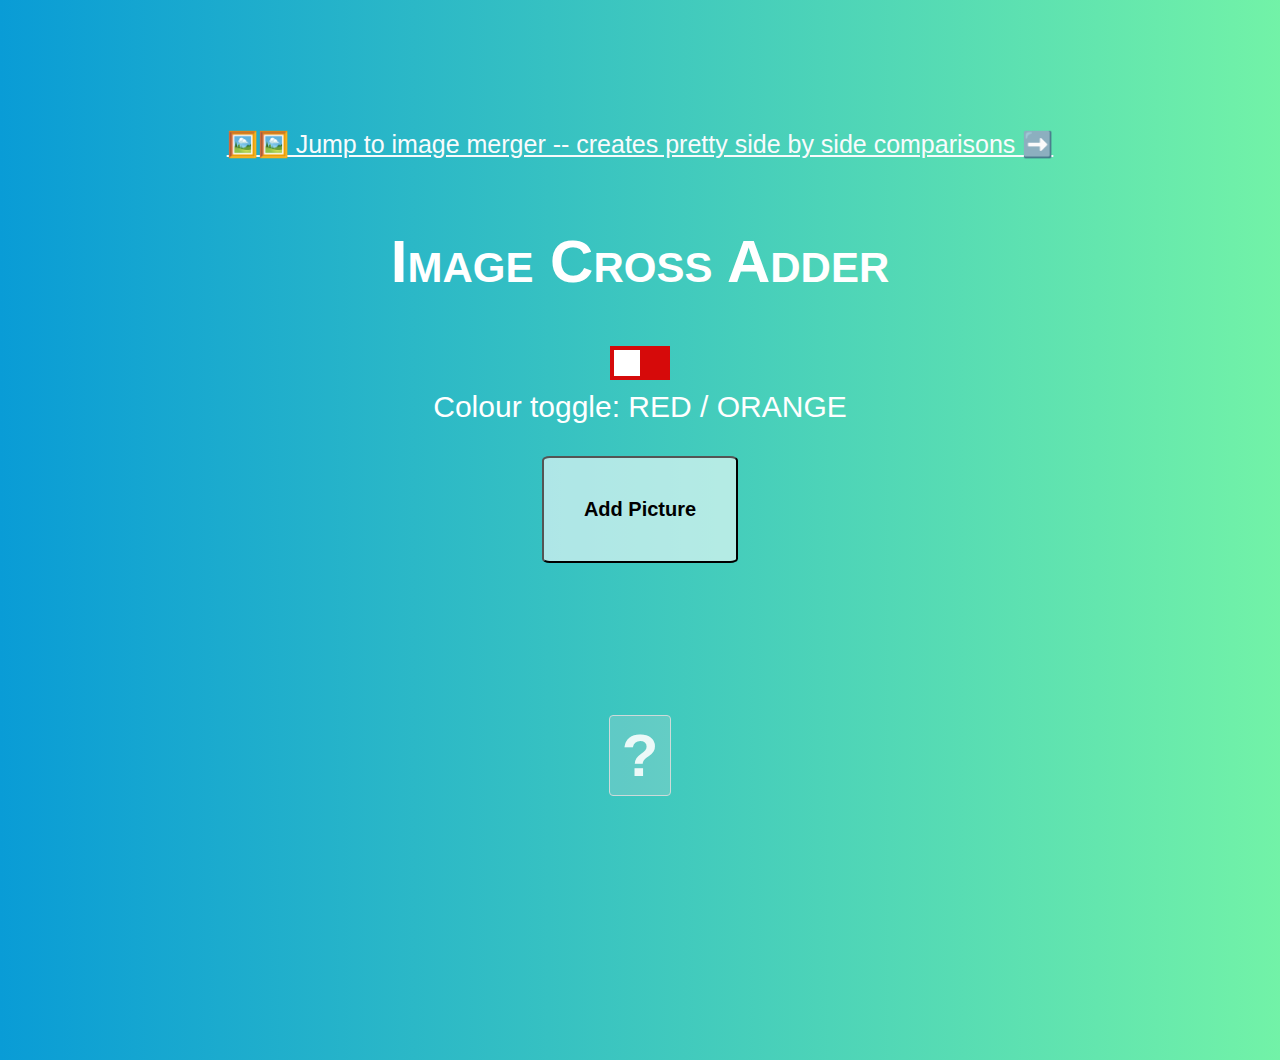
<file: index.html>
<!DOCTYPE html>
<html>
<head>
	<link rel="shortcut icon" href="favicon.png" type="image/x-icon">
	<link rel="icon" href="/home/ede/Documents/image-crosser/favicon.png" type="image/png">
	<link rel="stylesheet" href="styles.css">
	<title>Picture Crosser</title>
	<script src="app-jpg.js" defer></script>

</head>
<body>
	<div class="pages">

  <div class="container">
	<h2 id="anchor-0"></h2>
	<a href="index2.html">🖼️🖼️ Jump to image merger -- creates pretty side by side comparisons ➡️</a><br />
	<h1>Image Cross Adder</h1>

   
   

    <label class="switch">
		<input type="checkbox" id="toggle-color">
		<span class="slider"></span>
	  </label>

    <label for="toggle-color" class="label">Colour toggle: RED / ORANGE </label>
	<button id="add-picture">Add Picture</button>
	<a id="download-link" download="modified-image.jpg"></a>
	<p class="tutorial">?</p>
  </div>
 
</div>


</div>	

</body>



</html>
</file>
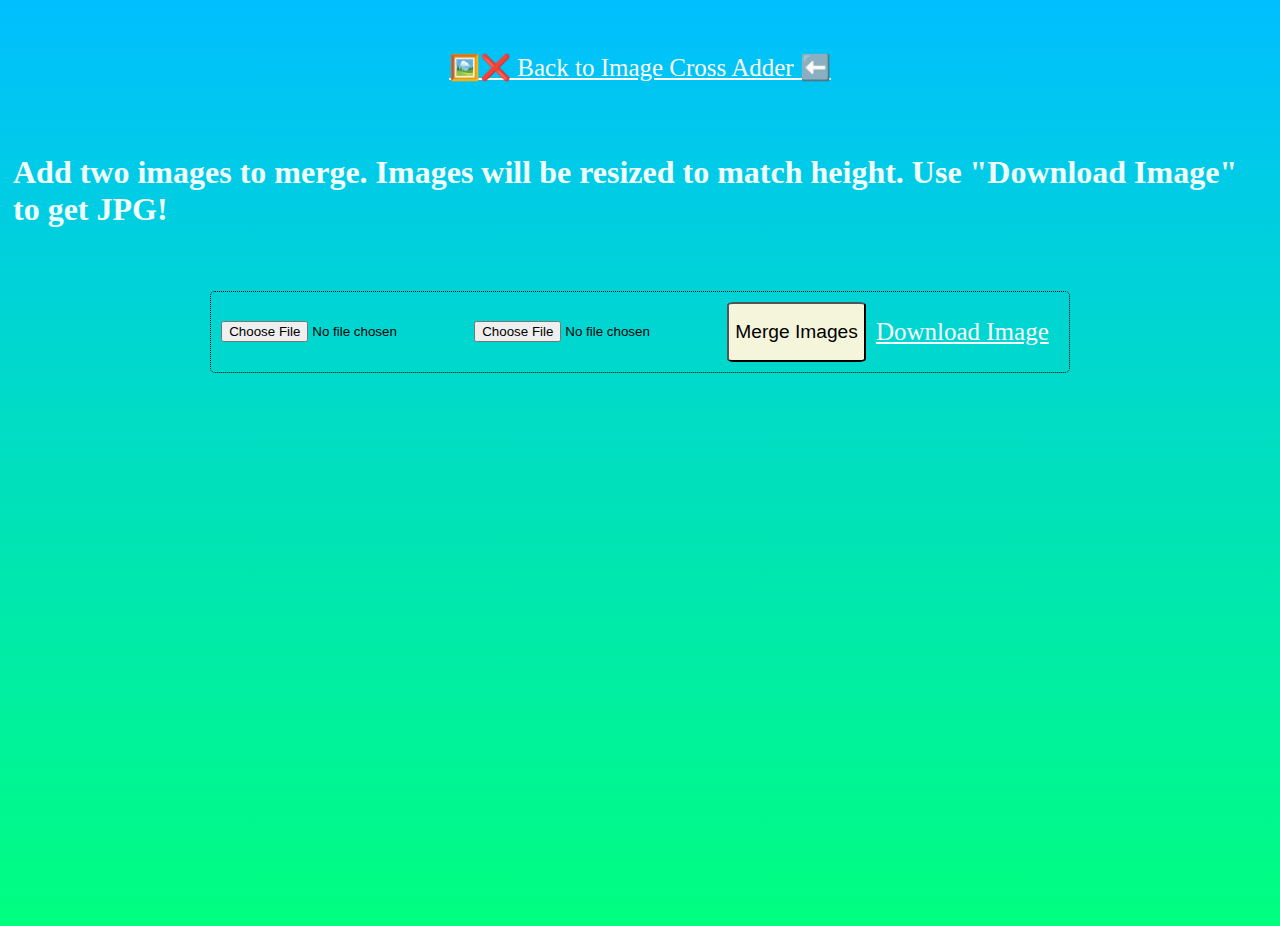
<file: index2.html>
<!DOCTYPE html>
<html>
  <head>
    <title>Image Merger  </title>
    <style>
     #result {
  max-width: 65vw; /* Set a maximum width for the canvas */
}   
    body {
        background: linear-gradient(to bottom, #00bfff, #00ff7f);
    }

    p{
      font-size:xx-large;
      font-weight: 600;
      color: azure;
    }
    button {
      height: 60px;
      border-radius: 3px;
      border-radius: 5%;
      background-color: beige;
      font-size: larger;
    }
    
    a {
    margin: 10px;
    text-decoration:underline;
    font-size: 25px ;
    font-weight: 400;
    color: rgb(249, 251, 252);
}
      #wrapper {
        display: flex;
        justify-content: space-evenly;
        align-items: center;
        height: 100vh;
        flex-direction: column;
        padding: 5px;
      }
      #container {
        justify-content: space-evenly;
        justify-items:center;
        display: flex;
        justify-content: center;
        align-items: center;
        border: 1px dotted black;
        border-radius: 5px;
        padding: 10px;
      }
      #result {
        margin-left: 10px;
      }
    </style>
  </head>
  <body>
  
    <div id="wrapper">
      <a href="index.html">🖼️❌ Back to Image Cross Adder ⬅️</a>
      <p>Add two images to merge. Images will be resized to match height. Use "Download Image" to get JPG!</p>
      <div id="container">
       
        <input type="file" id="image1" accept="image/*">
        <input type="file" id="image2" accept="image/*">
        <button id="merge">Merge Images</button>
        <a href="#" id="download" download>Download Image</a>
      </div>
      <canvas id="result" width="640" height="480"></canvas>
    </div>
    <script src="script2.js"></script>
  </body>
</html>
</file>
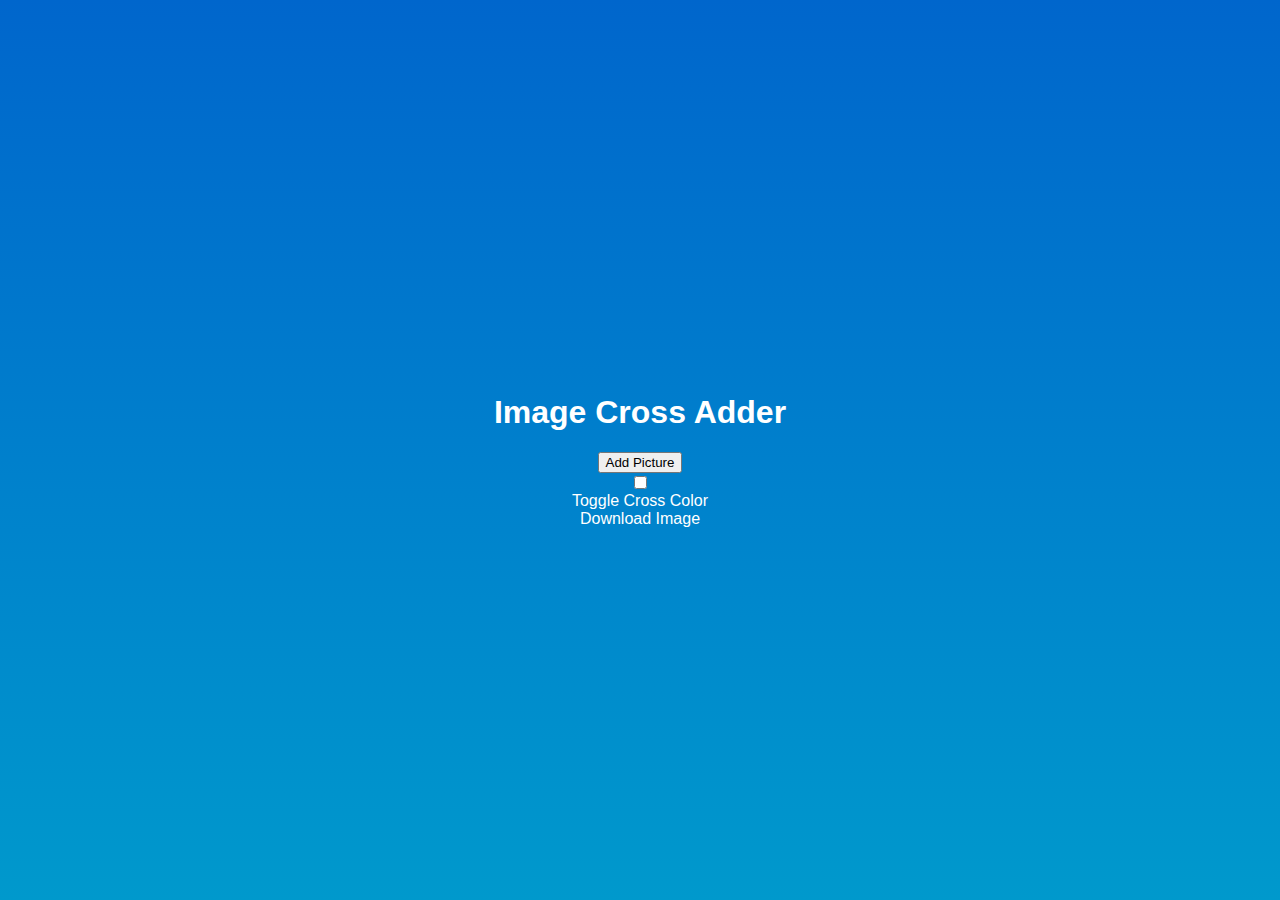
<file: picture-crosser-jpg.html>
<!DOCTYPE html>
<html>
<head>
	<title>Picture Uploader</title>
	<style>
		body {
			background: linear-gradient(to bottom, #0066cc, #0099cc);
			margin: 0;
			padding: 0;
			font-family: Arial, sans-serif;
			color: #fff;
		}
		.container {
			display: flex;
			flex-direction: column;
			align-items: center;
			justify-content: center;
			height: 100vh;
		}
		.btn {
			padding: 10px 20px;
			background-color: #fff;
			color: #333;
			border-radius: 5px;
			font-size: 1.2rem;
			text-transform: uppercase;
			font-weight: bold;
			cursor: pointer;
			border: none;
			outline: none;
			margin-top: 20px;
		}
		.hidden {
			display: none;
		}
		.img-container {
			display: flex;
			justify-content: center;
			margin-top: 20px;
		}
		.img-container img {
			max-width: 500px;
			max-height: 500px;
		}
	</style>
</head>
<body>
  <div class="container">
    <h1>Image Cross Adder</h1>
    <button id="add-picture">Add Picture</button>
    <input type="checkbox" id="toggle-color">
    <label for="toggle-color">Toggle Cross Color</label>
    <a id="download-link" download="modified-image.jpg">Download Image</a>
  </div>
  <script src="app-jpg.js"></script>
</body>
</html>
</file>
<file: styles.css>
body {
    background: linear-gradient(to right, #099cd6, #21eb75a2);
    margin: 0;
    padding: 0;
    font-family: Arial, sans-serif;
    color: #fff;
    
}

h1 {
   
    font-size: 60px;
    font-variant: small-caps;
}
.container {
    margin: 5rem;
   
    display: flex;
    flex-direction: column;
    align-items: center;
    justify-content:first baseline;
    height: 100vh;
}
.btn {
    padding: 10px 20px;
    padding-bottom: 20px;
    background-color: #af2e2e;
    color: #333;
    border-radius: 5px;
    font-size: 1.2rem;
    text-transform: uppercase;
    font-weight: bold;
    cursor: pointer;
    border: none;
    outline: none;
    margin-top: 10px;
}
.hidden {
    display: none;
}
.img-container {
    display: flex;
    justify-content: center;
    margin-top: 20px;
}
.img-container img {
    max-width: 500px;
    max-height: 500px;
}

#add-picture {
    
    background-color: rgba(255,255,255, 0.6);
    padding: 40px;
    font-size: 20px;
    font-weight: 900;
    border-radius: 4%;
    margin: 2rem;
    font-family: 'Gill Sans', 'Gill Sans MT', Calibri, 'Trebuchet MS', sans-serif;
}

#add-picture:hover {
    
    background-color: rgba(255,255,255, 0.8);
    padding: 40px;
    font-size: 20px;
    font-weight: 900;
    border-radius: 4%;
    margin: 2rem;
    font-family: 'Gill Sans', 'Gill Sans MT', Calibri, 'Trebuchet MS', sans-serif;
}

/* The switch - the box around the slider */
.switch {
position: relative;
display: inline-block;
width: 60px;
height: 34px;
margin: 10px;
}

/* Hide default HTML checkbox */
.switch input {
opacity: 0;
width: 0;
height: 0;
}

/* The slider */
.slider {
position: absolute;
cursor: pointer;
top: 0;
left: 0;
right: 0;
bottom: 0;
background-color: #d60a0a;
-webkit-transition: .4s;
transition: .4s;

}

.slider:before {
position: absolute;
content: "";
height: 26px;
width: 26px;
left: 4px;
bottom: 4px;
background-color: white;
-webkit-transition: .4s;
transition: .4s;
}

input:checked + .slider {
background-color: #cf7610;
}

input:focus + .slider {
box-shadow: 0 0 1px #2196F3;
}

input:checked + .slider:before {
-webkit-transform: translateX(26px);
-ms-transform: translateX(26px);
transform: translateX(26px);
}

/* Rounded sliders */
.slider.round {
border-radius: 34px;
}

.slider.round:before {
border-radius: 50%;
}

.label {
font-size: 30px;
}

.tutorial {
    display: flex;
    border: 1px solid #ddd;
    border-radius: 4px;
    padding: 5px;
    width: 50px;
    align-items: center;
    justify-content: center;
    font-size: 60px;
    font-weight: 900;
    opacity: 90%;
    margin: 100px;
    background-color: #dddddd42;
    position: relative;
   }

.tutorial:hover::after{
    content: url(tutorial.jpg);
    position: absolute;
    opacity: 1;
    border-radius: 5%;
    transform: scale(.7);
   


    
}




#anchor {
    color: #2196F3;
    font-size: x-large;
    text-decoration: none;
    border: #2196F3;
    margin: 20px;
}

html{
    scroll-behavior: smooth;
}

.image-preview {
    display: flex;
    flex-direction: row;
    min-width: 50vh;
    max-width: 100vh;
    border: solid wheat;
}

a {
    margin: 10px;
    text-decoration:underline;
    font-size: 25px ;
    font-weight: 400;
    color: rgb(249, 251, 252);
}
</file>
